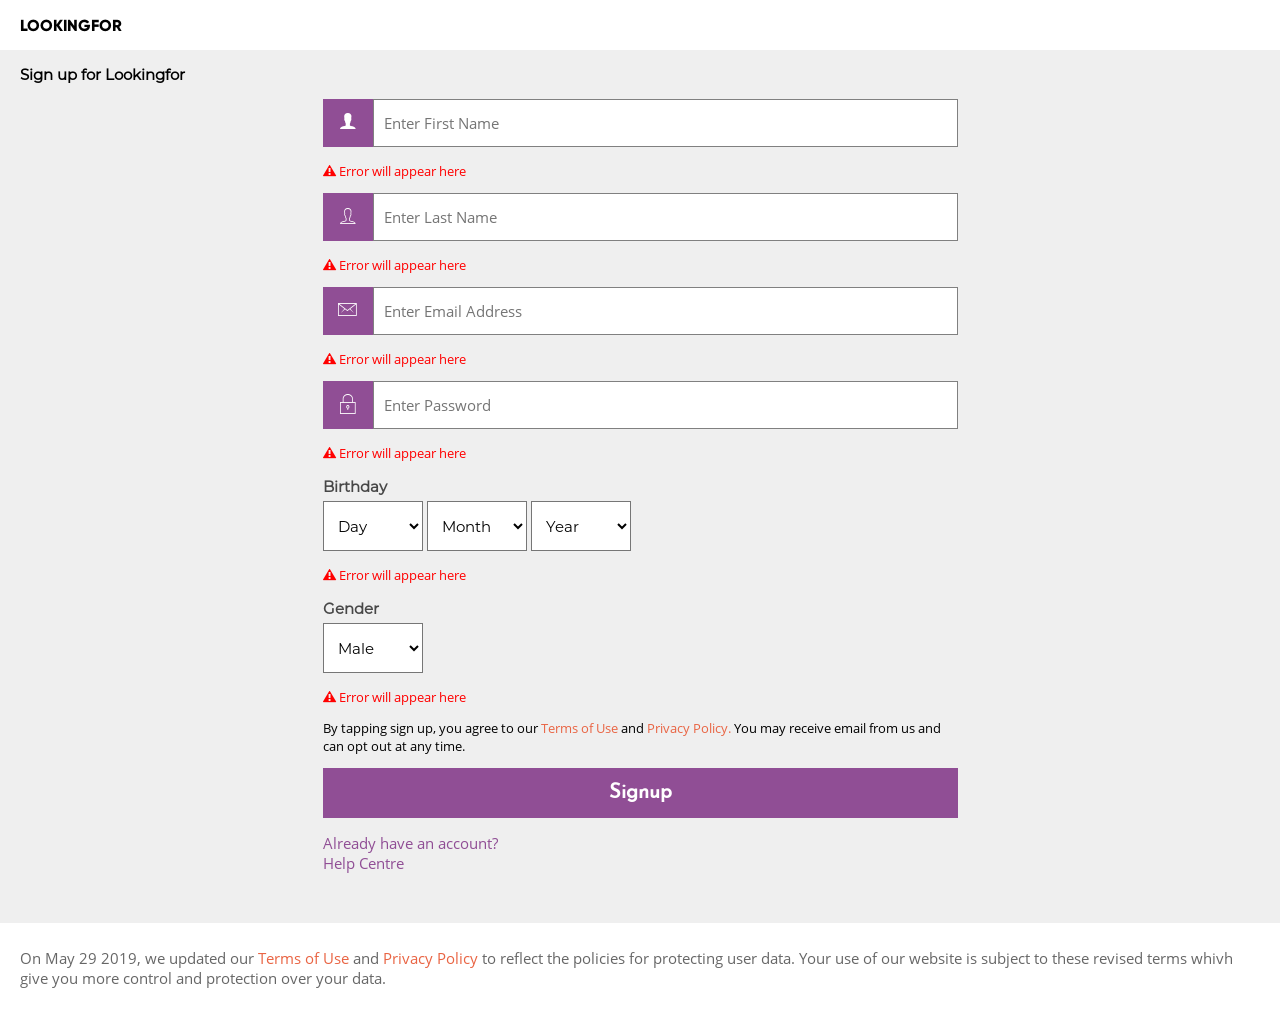
<file: index.html>
<!DOCTYPE html>
<html>
<head>
<!-- Responsible -->
<meta name="viewport" content="width=device-width, initial-scale=1"/>
<!-- Start of SEO Part -->
<meta name="keywords" content="Lookingfor, Sign Up"/>
<meta name="description" content="Lookingfor is one of the best Bangladeshi Social Media website. Create an Lookingfor account and create a online community."/>
<!-- End fo SEO Part -->

<title>Lookingfor - Signup</title>

<!-- Stylesheet Linking -->
<link rel="stylesheet" href="sheets/stylesheet/bootstrap-grid.min.css"/>
<link rel="stylesheet" href="sheets/stylesheet/stylesheet.css"/>
<link rel="stylesheet" href="sheets/stylesheet/fonts.min.css"/>

<!-- Ionicons -->
<link rel="stylesheet" href="Ionicons/css/ionicons.min.css"/>

</head>
<body>
<div class="logo">
	<p>Lookingfor</p>
</div>
<div class="head">
	<p>Sign up for Lookingfor</p>
</div>
<div class="container">
	<div class="row justify-content-center">
		<div class="col-md-7">
			<form action="#" method="POST">
				<div class="input-container">
					<i class="ion-ios-person icon"></i>
					<input name="first-name" type="text" placeholder="Enter First Name" class="input-field" required/>
				</div>
				<div class="error">
					<p><i class="ion-alert-circled"></i> Error will appear here</p>
				</div>
				<div class="input-container">	
					<i class="ion-ios-person-outline icon"></i>
					<input name="last-name" type="text" placeholder="Enter Last Name" class="input-field" required/>
				</div>
				<div class="error">
					<p><i class="ion-alert-circled"></i> Error will appear here</p>
				</div>
				<div class="input-container">
					<i class="ion-ios-email-outline icon"></i>
					<input name="email" type="email" placeholder="Enter Email Address" class="input-field" required/>
				</div>
				<div class="error">
					<p><i class="ion-alert-circled"></i> Error will appear here</p>
				</div>
				<div class="input-container">
					<i class="ion-ios-locked-outline icon"></i>
					<input name="password" type="password" placeholder="Enter Password" class="input-field" required/>
				</div>
				<div class="error">
					<p><i class="ion-alert-circled"></i> Error will appear here</p>
				</div>
				<div class="option-container">
					<p class="heading">Birthday</p>
					<select name="day" required>
						<option>Day</option>
						<option>2</option>
						<option>3</option>
					</select>
					<select name="month" required>
						<option>Month</option>
						<option>January</option>
						<option>February</option>
						<option>March</option>
						<option>April</option>
						<option>May</option>
						<option>June</option>
						<option>July</option>
						<option>August</option>
						<option>September</option>
						<option>October</option>
						<option>November</option>
						<option>December</option>
					</select>
					<select name="year" required>
						<option>Year</option>
					</select>
				</div>
				<div class="error">
					<p><i class="ion-alert-circled"></i> Error will appear here</p>
				</div>
				<div class="option-container">
					<p class="heading">Gender</p>
					<select name="gender" required>
						<option>Male</option>
						<option>Female</option>
						<option>Other</option>
					</select>
				</div>
				<div class="error">
					<p><i class="ion-alert-circled"></i> Error will appear here</p>
				</div>
				<div class="permission">
					<p>By tapping sign up, you agree to our <a href="#">Terms of Use</a> and <a href="#">Privacy Policy.</a> You may receive email from us and can opt out at any time.</p>
				</div>
				<button type="submit" name="submit" class="btn">Signup</button>
			</form>
			<div class="widget-1">
				<a href="#">Already have an account?</a><br>
				<a href="#">Help Centre</a>
			</div>
		</div>
	</div>
</div>
<div class="footer">
	<p>On May 29 2019, we updated our <a href="#">Terms of Use</a> and <a href="#">Privacy Policy</a> to reflect the policies for protecting user data. Your use of our website is subject to these revised terms whivh give you more control and protection over your data.</p>
</div>
</body>
</html>
</file>
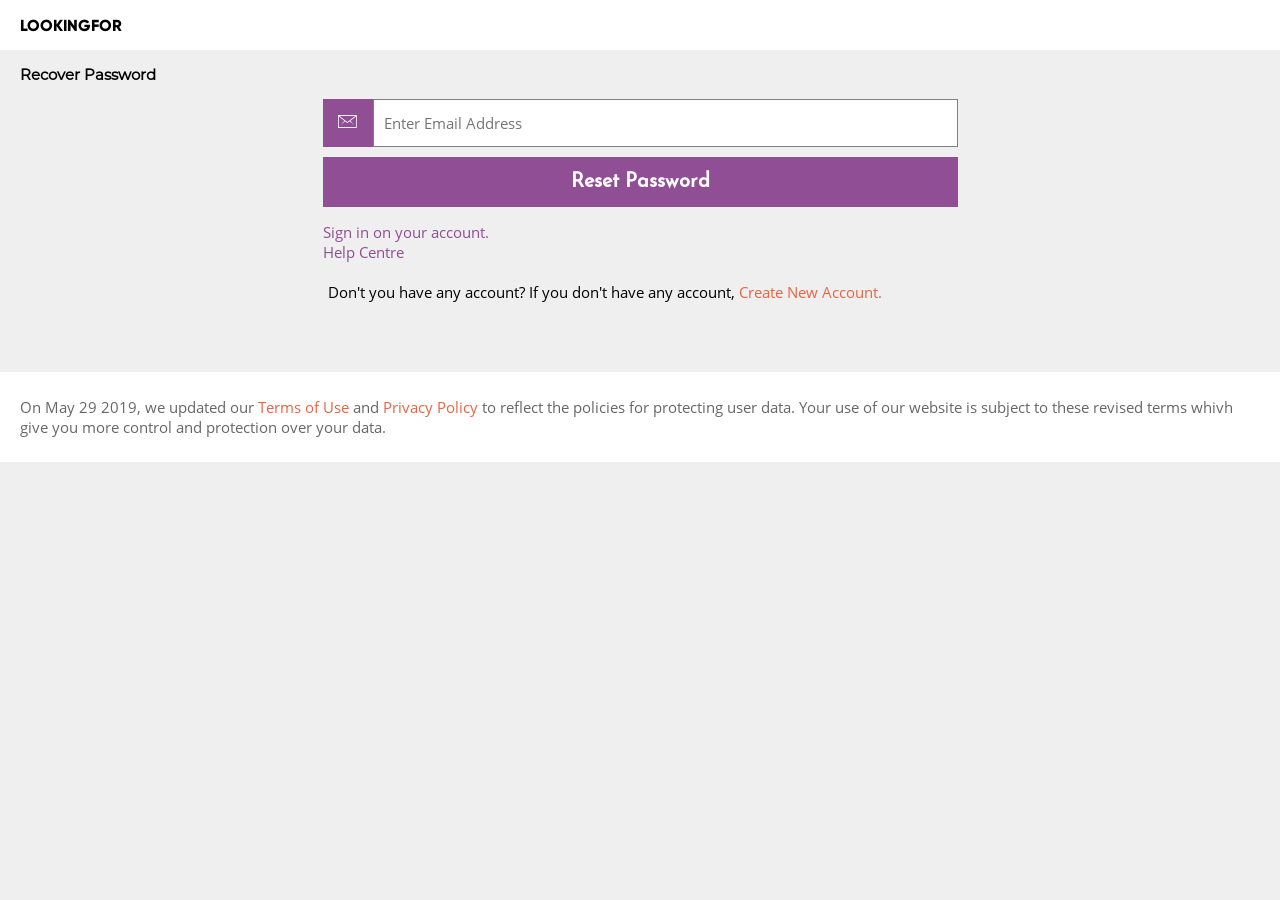
<file: recover.html>
<!DOCTYPE html>
<html>
<head>
<!-- Responsive -->
<meta name="viewport" content="width=device-width, initial-scale=1"/>
<!-- Start of SEO Part -->
<meta name="keywords" content="Lookingfor, Login, Signin"/>
<meta name="description" content="Lookingfor is one of the best Bangladeshi Social Media website. Create an Lookingfor account and create a online community."/>
<!-- End of SEO Part -->

<title>lookingfor - Recover Password</title>

<!-- Stylesheet Linking -->
<link rel="stylesheet" href="sheets/stylesheet/bootstrap-grid.min.css"/>
<link rel="stylesheet" href="sheets/stylesheet/stylesheet.css"/>
<link rel="stylesheet" href="sheets/stylesheet/fonts.min.css"/>

<!-- Ionicons -->
<link rel="stylesheet" href="Ionicons/css/ionicons.min.css"/>

</head>
<body>
<div class="logo">
	<p>lookingfor</p>
</div>
<div class="head">
	<p>Recover Password</p>
</div>
<div class="container">
	<div class="row justify-content-center">
		<div class="col-md-7">
			<form action="#" method="get">
				<div class="input-container">
					<i class="ion-ios-email-outline icon"></i>
					<input type="email" name="email" placeholder="Enter Email Address" class="input-field" required/>
				</div>
				<button type="submit" name="submit" class="btn">Reset Password</button>
			</form>
			<div class="widget-1">
				<a href="signin.html">Sign in on your account.</a><br>
				<a href="#">Help Centre</a>
			</div>
			<div class="cna">
				<p>Don't you have any account? If you don't have any account, <a href="signup.html">Create New Account.</a></p>
			</div>
		</div>
	</div>
</div>
<div class="footer">
	<p>On May 29 2019, we updated our <a href="#">Terms of Use</a> and <a href="#">Privacy Policy</a> to reflect the policies for protecting user data. Your use of our website is subject to these revised terms whivh give you more control and protection over your data.</p>
</div>
</body>
</html>
</file>
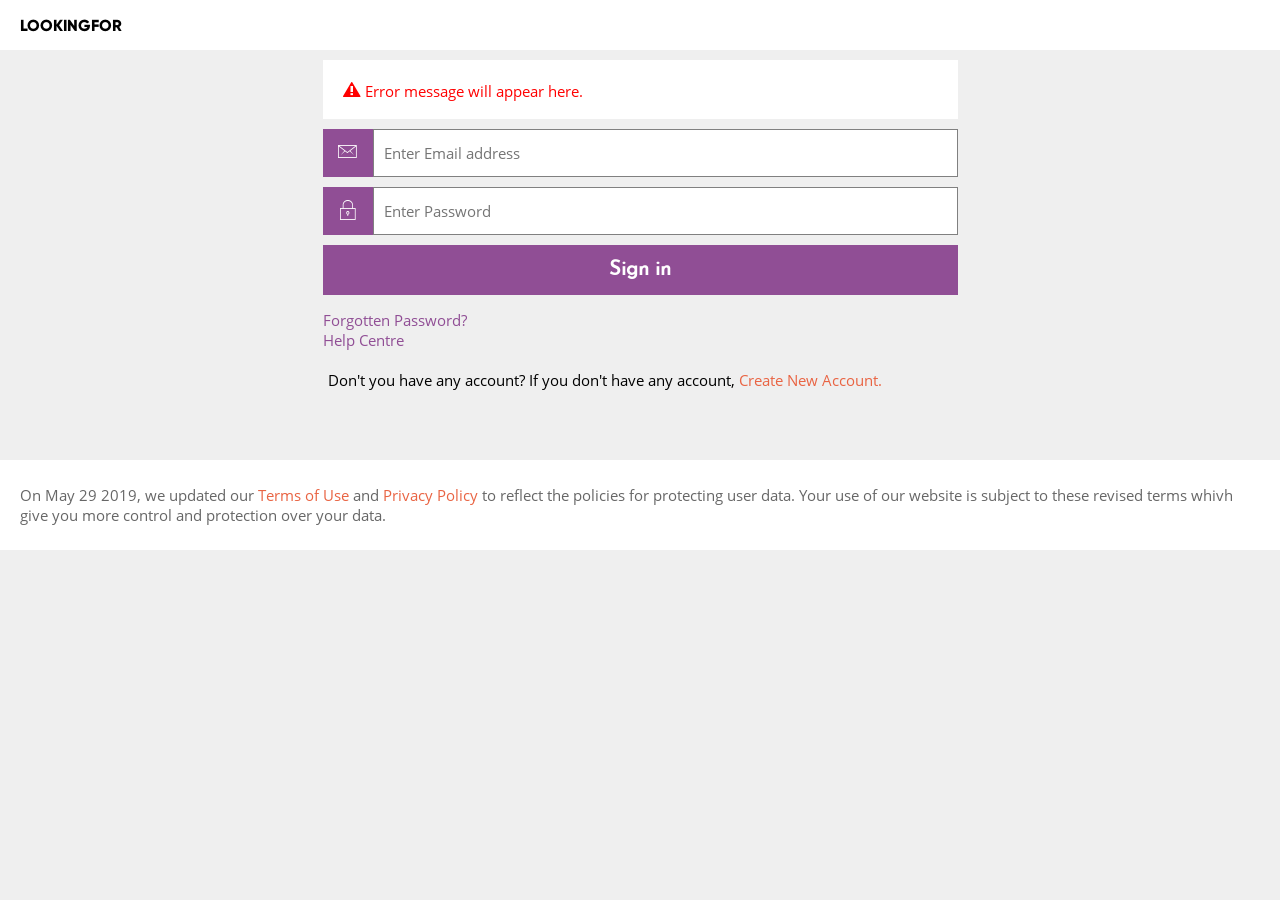
<file: signin.html>
<!DOCTYPE html>
<html>
<head>
<!-- Responsive -->
<meta name="viewport" content="width=device-width, initial-scale=1"/>
<!-- Start of SEO Part -->
<meta name="keywords" content="Lookingfor, Login, Signin"/>
<meta name="description" content="Lookingfor is one of the best Bangladeshi Social Media website. Create an Lookingfor account and create a online community."/>
<!-- End of SEO Part -->

<title>lookingfor - Signin</title>

<!-- Stylesheet Linking -->
<link rel="stylesheet" href="sheets/stylesheet/bootstrap-grid.min.css"/>
<link rel="stylesheet" href="sheets/stylesheet/stylesheet.css"/>
<link rel="stylesheet" href="sheets/stylesheet/fonts.min.css"/>

<!-- Ionicons -->
<link rel="stylesheet" href="Ionicons/css/ionicons.min.css"/>

</head>
<body>
<div class="logo">
	<p>lookingfor</p>
</div>
<div class="container">
	<div class="row justify-content-center">
		<div class="col-md-7">
			<div class="error-message">
				<p><i class="ion-alert-circled error-icon"></i>  Error message will appear here.</p>
			</div>
			<form action="#" method="POST">
				<div class="input-container">
					<i class="ion-ios-email-outline icon"></i>
					<input type="email" name="email" placeholder="Enter Email address" class="input-field"/>
				</div>
				<div class="input-container">
					<i class="ion-ios-locked-outline icon"></i>
					<input type="password" name="password" placeholder="Enter Password" class="input-field"/>
				</div>
				<button type="submit" name="submit" class="btn">Sign in</button>
			</form>
			<div class="widget-1">
				<a href="#">Forgotten Password?</a><br>
				<a href="#">Help Centre</a>
			</div>
			<div class="cna">
				<p>Don't you have any account? If you don't have any account, <a href="#">Create New Account.</a></p>
			</div>
		</div>
	</div>
</div>
<div class="footer">
	<p>On May 29 2019, we updated our <a href="#">Terms of Use</a> and <a href="#">Privacy Policy</a> to reflect the policies for protecting user data. Your use of our website is subject to these revised terms whivh give you more control and protection over your data.</p>
</div>
</body>
</html>
</file>
<file: sheets/stylesheet/stylesheet.css>
body {
	margin: 0;
	padding: 0;
	background: #efefef;
}

.logo {
	//position: relative;
	background: white;
	height: 50px;
	//width: 100%;
	padding-left: 20px;
	display: flex;
	align-items: center;
	font-family: Gilroy ExtraBold;
	text-transform: uppercase;
}

.container {
	width: 100%;
	//height: calc(100vh - 150px);
	margin-top: 10px;
}

.input-container {
	display: flex;
	width: 100%;
	margin-bottom: 10px;
}

.icon {
	min-width: 50px;
	padding: 10px;
	background: #904e95;
	text-align: center;
	align-items: center;
	color: white;
	font-weight: bold;
	font-size: 25px;
}

.input-field {
	width: 100%;
	padding: 10px;
	outline: none;
	font-family: Open Sans;
	font-size: 15px;
	border: 1px solid grey;
}

.btn {
	outline: none;
	width: 100%;
	font-family: Josefin Sans;
	font-size: 20px;
	font-weight: bold;
	color: white;
	background: #904e95;
	height: 50px;
	border: none;
	cursor: pointer;
}

.error-message {
	background: white;
	padding: 1px 20px;
	margin-bottom: 10px;
	font-family: Open Sans;
	font-size: 15px;
	color: red;
}

.error-message .error-icon {
	font-size: 20px;
}

.widget-1 {
	margin-top: 15px;
	color: black;
	font-size: 15px;
}

.widget-1 a {
	text-decoration: none;
	font-family: Open Sans;
	color: #904e95;
}

.cna {
	font-family: Open Sans;
	font-size: 15px;
	padding: 5px;
}

.cna a {
	text-decoration: none;
	color: #e96443;
}

.footer {
	background: white;
	margin-top: 50px;
	width: 100%;
	padding: 10px 20px;
}

.footer p {
	font-family: Open Sans;
	font-size: 15px;
	text-align: left;
	color: rgba(0,0,0,0.6);
}

.footer a {
	text-decoration: none;
	color: #e96443;
}

.head {
	font-family: Montserrat;
	font-weight: bold;
	font-size: 15px;
	padding-left: 20px;
}

/*.row {
	background: white;
	height: 35px;
}*/

.option-container {
	margin-bottom: 10px;
}

.option-container .heading {
	font-weight: bold;
	color: rgba(0,0,0,0.7);
}

.option-container .heading,select {
	font-family: Montserrat;
	font-size: 15px;
}

.option-container select {
	height: 50px;
	width: 100px;
	outline: none;
	background: white;
	padding: 0px 10px;
	margin-top: -10px;
}

form .permission {
	font-family: Open Sans;
	font-size: 13px;
}

form .permission a {
	text-decoration: none;
	color: #e96443;
}

.error {
	font-family: Open Sans;
	color: red;
	font-size: 13px;
}

.error i {
	font-size: 15px;
}
</file>
<file: sheets/stylesheet/fonts.min.css>
@font-face{
	font-family: "Montserrat";
	src: url("../../fonts/Montserrat.otf");
}
@font-face{
	font-family: "Brandon";
	src: url("../../fonts/Brandon.woff");
}
@font-face{
	font-family: "Open Sans";
	src: url("../../fonts/OpenSans.ttf");
}
@font-face{
	font-family: "Josefin Sans";
	src: url("../../fonts/JosefinSans.ttf");
}
@font-face{
	font-family: "Hind Siliguri";
	src: url("../../fonts/HindSiliguri.ttf")
}
@font-face{
	font-family: "Jaapokki";
	src: url("../../fonts/Jaapokki.ttf")
}
@font-face{
	font-family: "Somatic";
	src: url("../../fonts/Somatic.otf")
}
@font-face{
	font-family: "Ikaros";
	src: url("../../fonts/Ikaros.otf")
}
@font-face{
	font-family: "Anurati";
	src: url("../../fonts/Anurati.otf")
}
@font-face{
	font-family: "Gilroy ExtraBold";
	src: url("../../fonts/Gilroy-ExtraBold.otf");
}
@font-face{
	font-family: "Gilroy";
	src: url("../../fonts/Gilroy-Light.otf")
}
</file>
